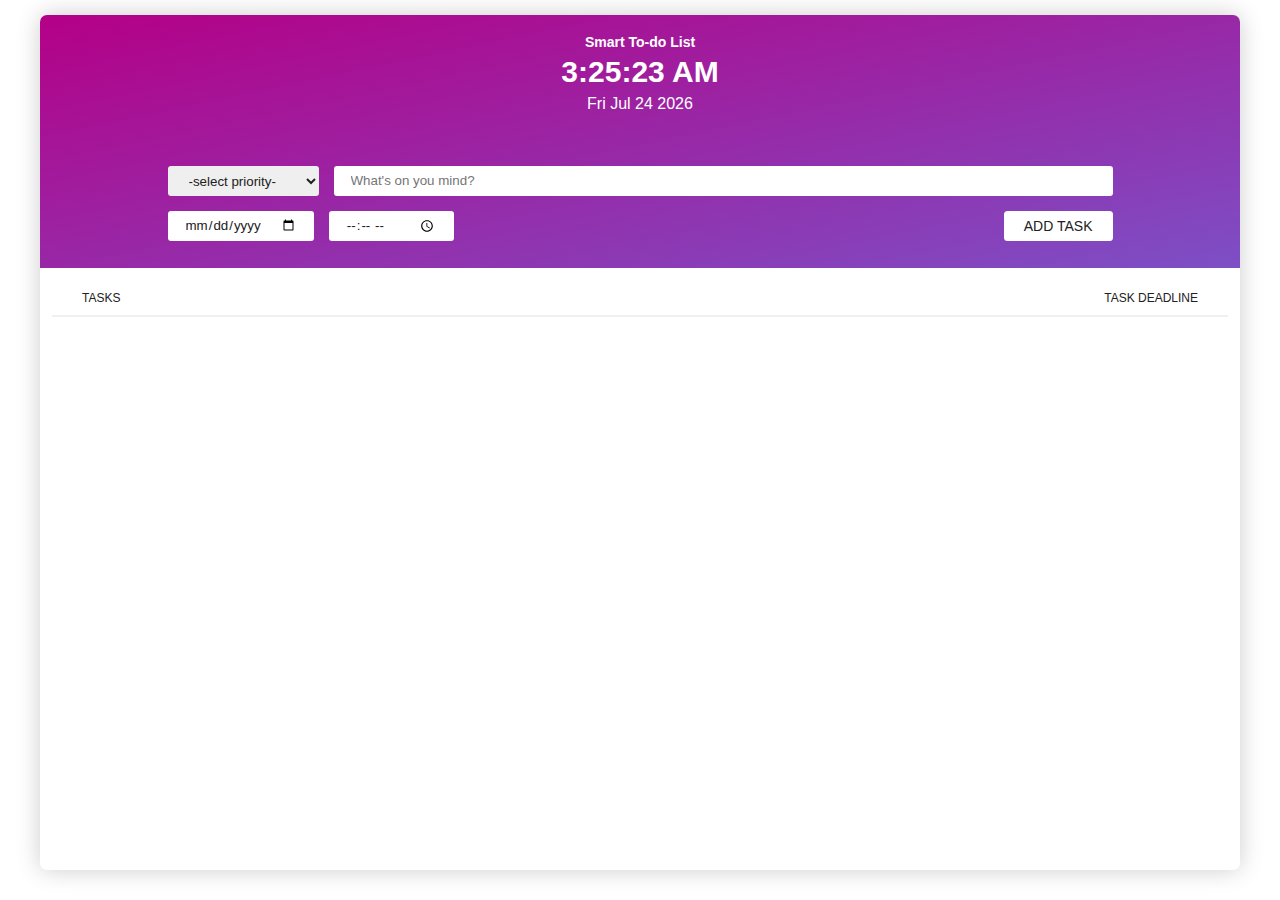
<file: index.html>
<!DOCTYPE html>
<html lang="en">
  <head>
    <meta charset="UTF-8" />
    <meta http-equiv="X-UA-Compatible" content="IE=edge" />
    <meta name="viewport" content="width=device-width, initial-scale=1.0" />

    <!-- <link
      href="https://fonts.googleapis.com/css2?family=Lato:ital,wght@0,100;0,300;0,400;0,700;0,900;1,100;1,300;1,400;1,700;1,900&display=swap"
      rel="stylesheet"
    /> -->

    <link rel="stylesheet" href="./assets/css/style.css" />
    <title>Smart To-Do App | Daniel Ilori</title>
  </head>
  <body>
    <div class="container">
      <header class="header">
        <nav class="navigation"></nav>
      </header>

      <main class="main">
        <section class="section-top">
          <div class="sect-container">
            <div class="display">
              <h1 class="heading">Smart To-do List</h1>
              <div class="time">
                <span class="current-time">%current-time%</span>
              </div>
              <div class="current-date">%current-date%</div>
            </div>

            <div class="add-task">
              <div class="add-task-content">
                <div class="add-task-top">
                  <select
                    name="priority"
                    id="priority"
                    class="input input-priority"
                  >
                    <option value="default">-select priority-</option>
                    <option value="high">High</option>
                    <option value="medium">Medium</option>
                    <option value="low">Low</option>
                  </select>
                  <input
                    type="text"
                    id="task-title"
                    placeholder="What's on you mind?"
                    class="input input-task"
                    required
                  />
                </div>

                <div class="add-task-bottom">
                  <input
                    type="date"
                    name="date"
                    id="date"
                    class="input input-date"
                  />
                  <input
                    type="time"
                    name="time"
                    id="time"
                    class="input input-time"
                  />
                  <button id="submit" href="" class="btn btn-primary">
                    Add Task
                  </button>
                </div>
              </div>
            </div>
          </div>
        </section>

        <section class="section-bottom">
          <div class="tasklist-head">
            <div class="task-left">
              <h4 class="tasklist-title">Tasks</h4>
            </div>
            <div class="task-rt">
              <h4 class="tasklist-title-2">Task Deadline</h4>
            </div>
          </div>

          <div class="tasks"></div>
        </section>
      </main>

      <footer class="footer"></footer>
    </div>
    <script src="./assets/js/main.js"></script>
  </body>
</html>
</file>
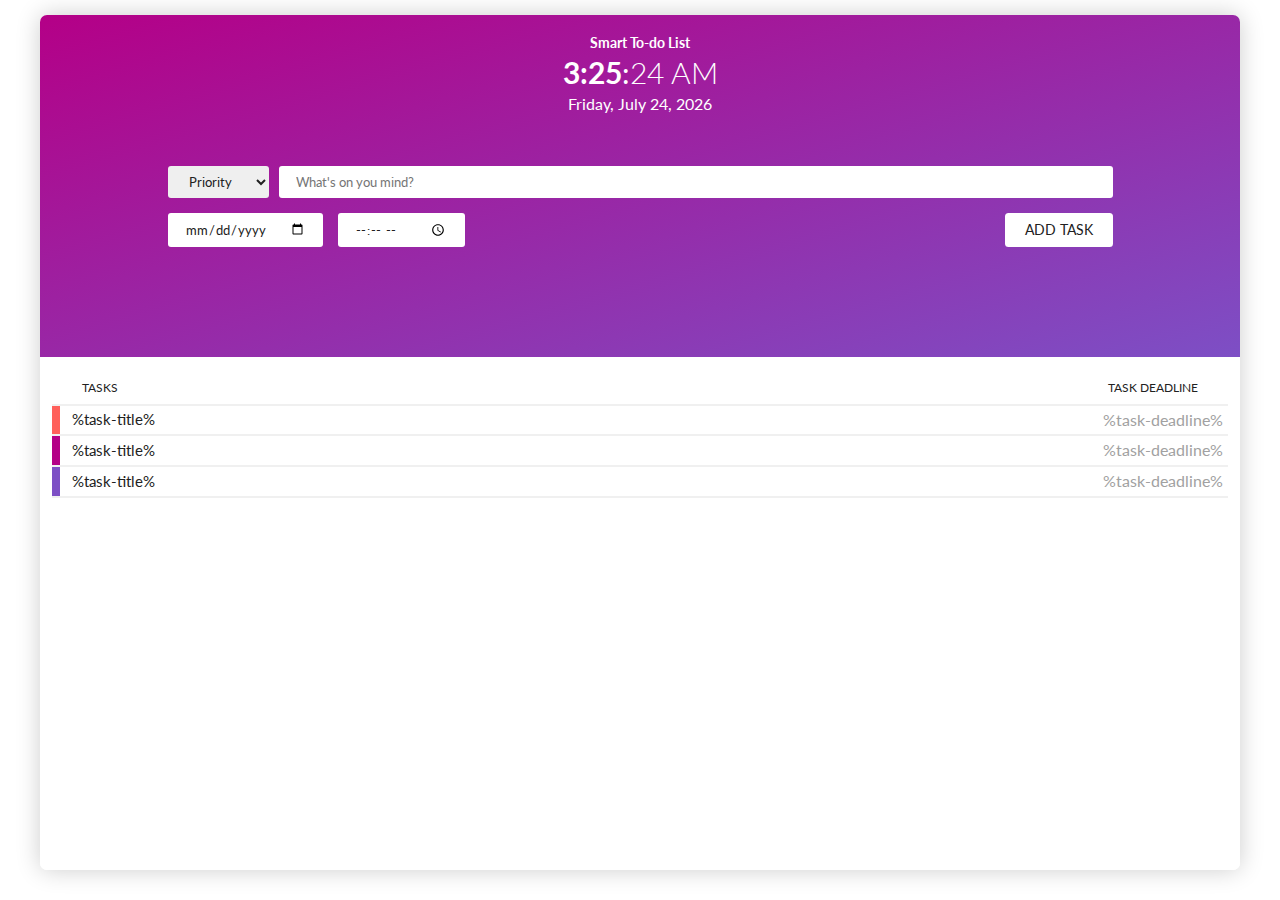
<file: Todo List/index.html>
<!DOCTYPE html>
<html lang="en">
<head>
    <meta charset="UTF-8">
    <meta http-equiv="X-UA-Compatible" content="IE=edge">
    <meta name="viewport" content="width=device-width, initial-scale=1.0">

    <link href="https://fonts.googleapis.com/css2?family=Lato:ital,wght@0,100;0,300;0,400;0,700;0,900;1,100;1,300;1,400;1,700;1,900&display=swap" rel="stylesheet">

    <link rel="stylesheet" href="./assets/css/style.css">
    <title>Smart To-Do App</title>
</head>
<body>
    
    <div class="container">
        <header class="header">
            <nav class="navigation">
                
            </nav>
        </header>

        <main class="main">
            <section class="section-top">
                <div class="sect-container">
                    <div class="display">
                        <h1 class="heading">
                            Smart To-do List
                        </h1>
                        <div class="time">
                            <span class="current-time">%current-time%</span>:<span class="current-seconds">%seconds%</span>
                        </div>
                        <div class="current-date">
                            %current-date%
                        </div>
                    </div>
                    
                    <div class="add-task">
                        <div class="add-task-content">
                            <div class="add-task-top">
                                <select name="priority" id="priority" class="input input-priority">
                                    <option value="priority">Priority</option>
                                    <option value="high">High</option>
                                    <option value="medium">Medium</option>
                                    <option value="low">Low</option>
                                </select>
                                <input type="text" id="task-title" placeholder="What's on you mind?" class="input input-task" required>
                            </div>

                            <div class="add-task-bottom">
                                <input type="date" name="date" id="date" class="input input-date" >
                                <input type="time" name="time" id="time" class="input input-time" >
                                <button id="submit" href="" class="btn btn-primary">
                                    Add Task
                                </button>
                            </div>
                        </div>
                    </div>
                </div>
                
            </section>

            <section class="section-bottom">

                <div class="tasklist-head">
                    <div class="task-left">
                        <h4 class="tasklist-title">
                            Tasks
                        </h4>
                    </div>
                    <div class="task-rt">
                        <h4 class="tasklist-title-2">
                            Task Deadline
                        </h4>
                    </div>
                </div>

                <div class="task">
                    <div class="task-priority high"></div>

                    <div class="task-left">
                        <div class="task-desc">
                            <h3 class="task-title">
                                %task-title%
                            </h3>
                        </div>
                    </div>

                    <div class="task-right">
                        <h4 class="task-deadline">
                            %task-deadline%
                        </h4>

                        <a class="task-done" title="Task Completed">
                            <img src="./assets/img/check-mark-svgrepo-com.svg" alt="" class="checkmark">
                        </a>
                    </div>
                </div>

                <div class="task">
                    <div class="task-priority medium"></div>

                    <div class="task-left">
                        <div class="task-desc">
                            <h3 class="task-title">
                                %task-title%
                            </h3>
                        </div>
                    </div>

                    <div class="task-right">
                        <h4 class="task-deadline">
                            %task-deadline%
                        </h4>

                        <a class="task-done" title="Task Completed">
                            <img src="./assets/img/check-mark-svgrepo-com.svg" alt="" class="checkmark">
                        </a>
                    </div>
                </div>

                <div class="task">
                    <div class="task-priority low"></div>

                    <div class="task-left">
                        <div class="task-desc">
                            <h3 class="task-title">
                                %task-title%
                            </h3>
                        </div>
                    </div>

                    <div class="task-right">
                        <h4 class="task-deadline">
                            %task-deadline%
                        </h4>

                        <a class="task-done" title="Task Completed">
                            <img src="./assets/img/check-mark-svgrepo-com.svg" alt="" class="checkmark">
                        </a>
                    </div>
                </div>

            </section>
        </main>

        <footer class="footer">

        </footer>
    </div>

    <script src="./assets/js/app.js"></script>

</body>
</html>
</file>
<file: assets/css/style.css>
:root {
  --color-primary: #b40087;
  --color-secondary: #7d4fc5;
  --color-tertiary: #ff605b;
  --color-dark: #212121;
  --color-gray: #a1a1a1;
  --color-grey: #f0f0f0;
  --color-white: #fff;

  --color-success: #177430;
}

*,
*::before,
*::after {
  padding: 0;
  margin: 0;
  box-sizing: inherit;
  position: relative;
}

*[data-desc]:hover::after {
  content: attr(data-desc);
  position: absolute;
  right: 40%;
  top: 110%;
  display: inline-block;
  border: 1px #aaaaaa solid;
  border-radius: 3px;
  background-color: var(--color-white);
  padding: 0 4px;
  color: var(--color-dark);
  font-size: 1.3rem;
  z-index: 1;
}

html {
  font-size: 62.5%;
}

@media screen and (max-width: 300px) {
  html {
    font-size: 50%;
  }
}

body {
  font-family: 'Lato', Montserrat, Verdana, Geneva, Tahoma, sans-serif;
  font-size: 1.6rem;
  font-weight: 400;
  line-height: 1.8;
  color: var(--color-dark);
  padding: 1.5rem;

  box-sizing: border-box;
}

.container {
  max-width: 120rem;
  /* width: 500px; */
  margin: 0 auto;
  border-radius: 0.7rem;
  overflow: hidden;

  box-shadow: 0px 0px 25px rgba(0, 0, 0, 0.2);
}

.main {
  display: flex;
  flex-direction: column;
  /* grid-template-columns: 1fr;
    grid-template-rows: 2fr 5fr; */

  height: 95vh;
  /* height: 95%; */
}

.section-top {
  position: relative;
  padding-top: 1.5rem;
  text-align: center;
  background-image: linear-gradient(
    to bottom right,
    var(--color-primary),
    var(--color-secondary)
  );
  color: var(--color-white);
}

.sect-container {
  display: flex;
  flex-direction: column;
}

.heading {
  font-size: 1.4rem;
}

.time {
  font-size: 3rem;
  line-height: 1.15;
}

.current-time {
  font-weight: 700;
}

.current-seconds {
  font-weight: 300;
}

.add-task {
  bottom: 0;
  width: 100%;
  margin: 2rem 0 0;
}

.add-task-content {
  width: 80%;
  margin: 2rem auto;
}

.add-task-top {
  display: flex;
  justify-content: space-evenly;
  padding: 0.75rem;
}

.input {
  padding: 0.7rem 1.7rem;
  border-radius: 0.3rem;
  border: none;
  height: 3rem;

  font-family: inherit;
  color: var(--color-dark);
}

.input:focus-visible {
  font-style: italic;
  box-shadow: 0px 3px 10px rgba(0, 0, 0, 0.25);
}

.input-priority {
  width: 15.1rem;
}

.input-task {
  flex-grow: 1;
  margin-left: 1.5rem;
}

.add-task-bottom {
  padding: 0.75rem;
  display: flex;
}

.input-date {
  margin-right: 1.5rem;
}

.input-time {
  margin-right: auto;
}

@media screen and (max-width: 750px) {
  .add-task-content {
    margin-trim: 0rem auto 2rem;
  }

  .add-task-top,
  .add-task-bottom {
    flex-direction: column;
    padding: 0;
  }

  .add-task-top > *,
  .add-task-bottom > * {
    margin: 2px 0px;
    flex: 1 0 100%;
    width: 100%;
  }
}

@media screen and (max-width: 450px) {
  .add-task {
    margin: 0px;
  }
}

.section-bottom {
  background-color: var(--color-white);
  overflow-y: scroll;
  overflow-x: hidden;
  padding: 0 1.2rem;
}

::-webkit-scrollbar {
  width: 5px;
}

::-webkit-scrollbar-track {
  background-color: var(--color-white);
}

::-webkit-scrollbar-thumb {
  background-color: var(--color-grey);
  width: 3px;
}

::-webkit-scrollbar-track-piece {
  margin: 0 6px;
}

/*****************************************
BUTTONS
*****************************************/
.btn {
  position: relative;
  padding: 0.5rem 2rem;
  text-transform: uppercase;
  text-decoration: none;
  font-family: inherit;
  border-radius: 0.35rem;
  border: none;
  font-size: 1.4rem;
}

.btn:hover,
.btn:focus,
.btn:focus-visible {
  background-color: var(--color-white);
  cursor: pointer;
}

.btn:hover {
  box-shadow: 0px 3px 10px rgba(0, 0, 0, 0.25);
}
/* 
.btn-primary::before {
    position: absolute;
    top: 0;
    left: 0;
    content: " ";
    background-color: var(--color-white);
    display: inline-block;
    width: 100%;
    height: 100%;
    opacity: 1;
    border-radius: 0.3rem;
    transition: all .4s;
    z-index: -1;
}

.btn-primary:hover::before {
    transform: scale(1.5);
    opacity: 0;
    z-index: 1;
} */

.btn-primary {
  color: var(--color-dark);
  background-color: var(--color-white);
}

/*****************************************
TASKS
*****************************************/

.tasklist-head {
  display: flex;
  padding: 2rem 0 0.5rem;
  border-bottom: 2px solid var(--color-grey);
  text-transform: uppercase;
}

.tasklist-title {
  margin-left: 3rem;
  font-weight: 400;
  font-size: 1.2rem;
}

.tasklist-title-2 {
  font-weight: 400;
  font-size: 1.2rem;
}

.task {
  display: flex;
  border-bottom: 2px solid var(--color-grey);
  align-items: center;
}

.task-priority {
  flex-basis: 8px;
  background-color: var(--color-gray);
  margin-right: 1.2rem;
  align-self: stretch;
}

.high {
  background-color: var(--color-tertiary);
}

.medium {
  background-color: var(--color-primary);
}

.low {
  background-color: var(--color-secondary);
}

.task-left {
  margin-right: auto;
}

.task-title {
  font-weight: 400;
  font-size: 1.5rem;
}

.task-rt {
  margin-right: 3rem;
}

.task-right {
  position: relative;
  display: flex;
  align-self: stretch;
  right: -5.5rem;
  transition: all 0.4s ease-out;
}

.task-right:hover {
  right: -1.6rem;
}

.task-done {
  display: flex;
  width: 4rem;
  background-color: var(--color-tertiary);
  justify-content: center;
  margin-left: 2rem;
  cursor: pointer;
}

.task-deadline {
  color: var(--color-gray);
  font-weight: 400;
}

.checkmark {
  width: 2rem;
}

.tool-tip-parent {
  position: relative;
  overflow: visible;
}

.tool-tip {
  margin-right: 5px;
  display: inline-block;
  right: 0;
  background-color: var(--color-dark);
  color: var(--color-grey);
  border-radius: 3px;
  padding: 3px 7px;
  opacity: 0.7;
  line-height: 1;
  font-size: 12px;
  font-weight: 500;
  transition: all 0.3s ease;
}

/*****************************************
***************** NOTICE *****************
*****************************************/

.notice {
  margin: 10px auto 0px;
  padding: 5px 10px;
  transition: all 0.5s ease;
  transform: translateY(-100%);
  color: var(--color-white);
  display: flex;
}

.notice-text {
  flex: 1 0;
}

.notice-close {
  flex: 0 0 3rem;
  text-align: center;
  cursor: pointer;
}

.success-notice {
  background-color: var(--color-success);
}

.error-notice {
  background-color: var(--color-tertiary);
}

.show-notice {
  transform: translateY(0);
}
</file>
<file: Todo List/assets/css/style.css>
:root {
    --color-primary: #B40087;
    --color-secondary: #7D4FC5;
    --color-tertiary: #FF605B;
    --color-dark: #212121;
    --color-gray: #a1a1a1;
    --color-grey: #f0f0f0;
    --color-white: #fff;
}

*,
*::before,
*::after {
    padding: 0;
    margin: 0;
    box-sizing: inherit;
    position: relative;
}

*[data-desc]:hover::after {
    content: attr(data-desc);
    position: absolute;
    right: 40%;
    top: 110%;
    display: inline-block;
    border: 1px #aaaaaa solid;
    border-radius: 3px;
    background-color: var(--color-white);
    padding: 0 4px;
    color: var(--color-dark);
    font-size: 1.3rem;
    z-index: 1;
}

html {
    font-size: 62.5%;
}

body {
    font-family: 'Lato', Montserrat, Verdana, Geneva, Tahoma, sans-serif;
    font-size: 1.6rem;
    font-weight: 400;
    line-height: 1.8;
    color: var(--color-dark);
    padding: 1.5rem;

    box-sizing: border-box;
}

.container {
    max-width: 120rem;
    margin: 0 auto;
    border-radius: .7rem;
    overflow: hidden;

    box-shadow: 0px 0px 25px rgba(0, 0, 0, 0.20);
}

.main {
    display: grid;
    grid-template-columns: 1fr;
    grid-template-rows: 2fr 3fr;

    height: 95vh;
}

.section-top {
    position: relative;
    padding-top : 1.5rem;
    text-align: center;
    background-image: linear-gradient(to bottom right, var(--color-primary), var(--color-secondary));
    color: var(--color-white);
}

.sect-container {
    display: flex;
    flex-direction: column;
}

.heading {
    font-size: 1.4rem;
}

.time {
    font-size: 3rem;
    line-height: 1.15;
}

.current-time {
    font-weight: 700;
}

.current-seconds {
    font-weight: 300;
}

.add-task {
    bottom: 0;
    width: 100%;
    margin: 2rem 0 0;
}

.add-task-content {
    width: 80%;
    margin: 2rem auto;
}

.add-task-top {
    display: flex;
    justify-content: space-evenly; 
    padding: .75rem;
}

.input {
    padding: .7rem 1.7rem;
    border-radius: .3rem;
    border: none;

    font-family: inherit;
    color: var(--color-dark);
}

.input:focus-visible {
    font-style: italic;
    box-shadow: 0px 3px 10px rgba(0, 0, 0, 0.25);
}

.input-task {
    flex-grow: 1;
    margin-left: 1rem;
}

.add-task-bottom {
    padding: .75rem;
    display: flex;
}

.input-date {
    margin-right: 1.5rem;
}

.input-time {
    margin-right: auto;
}

.section-bottom {
    background-color: var(--color-white);
    overflow-y: scroll;
    overflow-x: hidden;
    padding: 0 1.2rem;
}

::-webkit-scrollbar {
    width: 5px;
}

::-webkit-scrollbar-track {
    background-color: var(--color-white);
}

::-webkit-scrollbar-thumb {
    background-color: var(--color-grey);
    width: 3px;
}

::-webkit-scrollbar-track-piece {
    margin: 0 6px;
}

/*****************************************
BUTTONS
*****************************************/
.btn {
    position: relative;
    padding: 0.5rem 2rem;
    text-transform: uppercase;
    text-decoration: none;
    font-family: inherit;
    border-radius: 0.35rem;
    border: none;
    font-size: 1.4rem;
}

.btn:hover,
.btn:focus,
.btn:focus-visible {
    background-color: var(--color-white);
    cursor: pointer;
}

.btn:hover {
    box-shadow: 0px 3px 10px rgba(0, 0, 0, 0.25);
}

.btn-primary::before {
    position: absolute;
    top: 0;
    left: 0;
    content: " ";
    background-color: var(--color-white);
    display: inline-block;
    width: 100%;
    height: 100%;
    opacity: 1;
    border-radius: 0.3rem;
    transition: all .4s;
    z-index: -1;
}

.btn-primary:hover::before {
    transform: scale(1.5);
    opacity: 0;
    z-index: 1;
}

.btn-primary {
    color: var(--color-dark);
    background-color: var(--color-white);

}

/*****************************************
TASKS
*****************************************/

.tasklist-head {
    display: flex;
    padding: 2rem 0 .5rem;
    border-bottom: 2px solid var(--color-grey);
    text-transform: uppercase;
}

.tasklist-title {
    margin-left: 3rem;
    font-weight: 400;
    font-size: 1.2rem;
}

.tasklist-title-2 {
    font-weight: 400;
    font-size: 1.2rem;
}

.task {
    display: flex;
    border-bottom: 2px solid var(--color-grey);
    align-items: center;
}

.task-priority {
    flex-basis: 8px;
    background-color: var(--color-gray);
    margin-right: 1.2rem;
    align-self: stretch;
}

.high {
    background-color: var(--color-tertiary);
}

.medium {
    background-color: var(--color-primary);
}

.low {
    background-color: var(--color-secondary);
}

.task-left {
    margin-right: auto;
}

.task-title {
    font-weight: 400;
    font-size: 1.5rem;
}

.task-rt {
    margin-right: 3rem;
}

.task-right {
    position: relative;
    display: flex;
    align-self: stretch;
    right: -5.5rem;
    transition: all .4s ease-out;
}

.task-right:hover {
    right: -1.6rem;
}

.task-done {
    display: flex;
    width: 4rem;
    background-color: var(--color-gray);
    justify-content: center;
    margin-left: 2rem;
    cursor: pointer;
}

.task-deadline {
    color: var(--color-gray);
    font-weight: 400;
}

.checkmark {
    width: 2rem;
}
</file>
